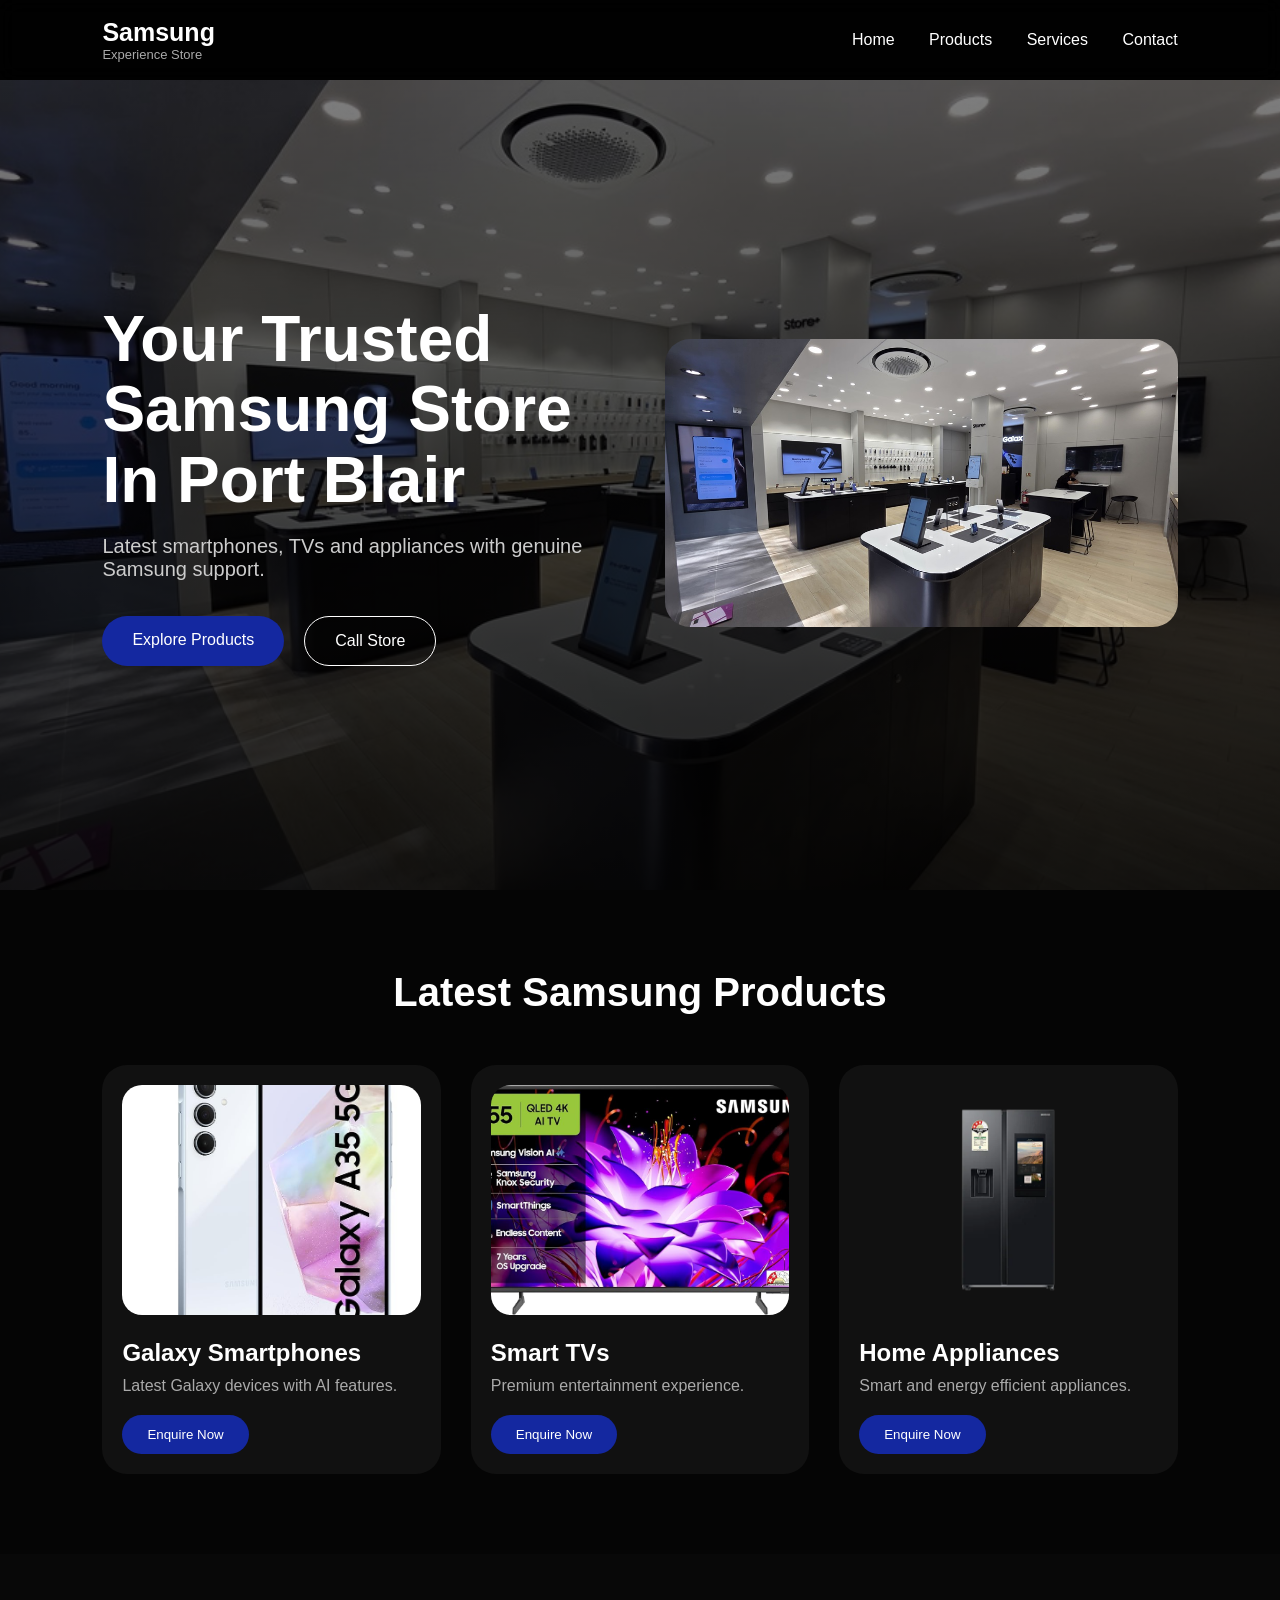
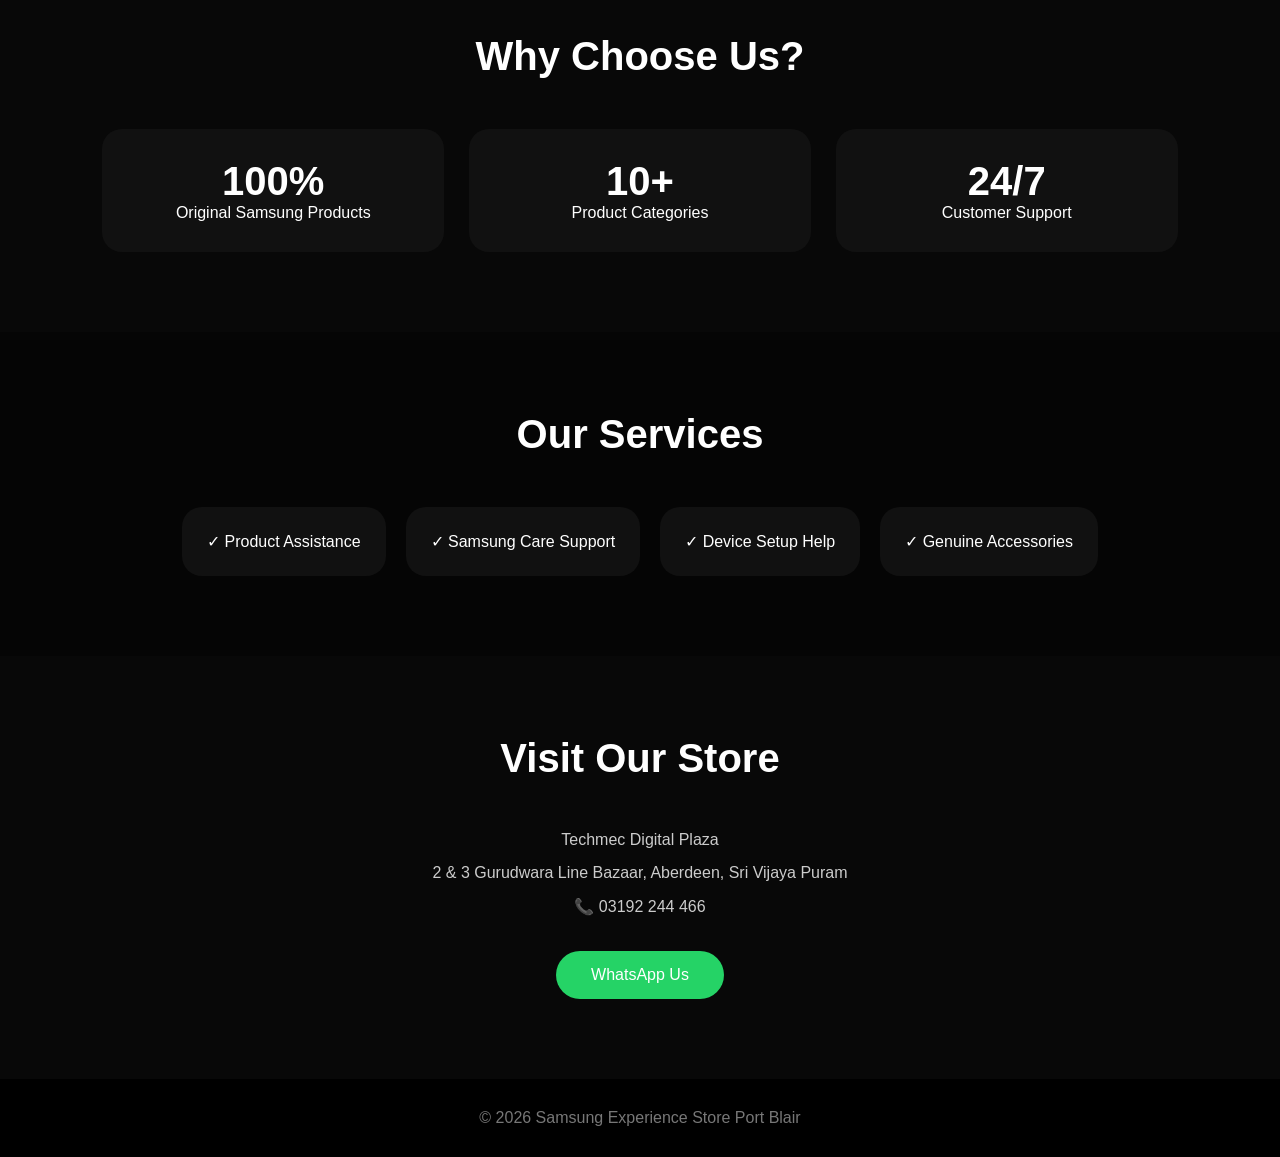
<file: index.html>
<!DOCTYPE html>
<html lang="en">

<head>

<meta charset="UTF-8">
<meta name="viewport" content="width=device-width, initial-scale=1.0">

<title>Samsung Experience Store | Port Blair</title>

<link rel="stylesheet" href="style.css">

</head>


<body>


<!-- LOADER -->

<div class="loader">

<h1>SAMSUNG</h1>

<div></div>

</div>



<!-- NAVBAR -->

<header>

<div class="logo">

Samsung
<span>
Experience Store
</span>

</div>


<div class="menu-btn">
☰
</div>


<nav>

<a href="#home">Home</a>
<a href="#products">Products</a>
<a href="#services">Services</a>
<a href="#contact">Contact</a>

</nav>


</header>




<!-- HERO -->

<section class="hero" id="home">


<div class="hero-content">


<h1>
Your Trusted Samsung Store In Port Blair
</h1>


<p>
Latest smartphones, TVs and appliances with genuine Samsung support.
</p>



<div class="buttons">

<a href="#products">
Explore Products
</a>


<a class="outline" href="tel:03192244466">
Call Store
</a>


</div>


</div>



<div class="hero-img">

<img src="images/showroom.jpg">

</div>


</section>





<!-- PRODUCTS -->


<section class="products" id="products">


<h2>
Latest Samsung Products
</h2>


<div class="product-grid">



<div class="card">

<img src="images/smartphone.jpg">

<h3>
Galaxy Smartphones
</h3>

<p>
Latest Galaxy devices with AI features.
</p>

<button>
Enquire Now
</button>

</div>





<div class="card">

<img src="images/smart-tv.jpg">

<h3>
Smart TVs
</h3>

<p>
Premium entertainment experience.
</p>

<button>
Enquire Now
</button>

</div>





<div class="card">

<img src="images/refrigerator.webp">

<h3>
Home Appliances
</h3>

<p>
Smart and energy efficient appliances.
</p>

<button>
Enquire Now
</button>

</div>



</div>


</section>






<!-- WHY US -->


<section class="why">


<h2>
Why Choose Us?
</h2>


<div class="why-grid">


<div>
<h3>
100%
</h3>
<p>
Original Samsung Products
</p>
</div>


<div>
<h3>
10+
</h3>
<p>
Product Categories
</p>
</div>


<div>
<h3>
24/7
</h3>
<p>
Customer Support
</p>
</div>


</div>


</section>







<!-- SERVICES -->


<section class="services" id="services">


<h2>
Our Services
</h2>


<div>


<p>
✓ Product Assistance
</p>

<p>
✓ Samsung Care Support
</p>

<p>
✓ Device Setup Help
</p>

<p>
✓ Genuine Accessories
</p>


</div>


</section>







<!-- CONTACT -->


<section class="contact" id="contact">


<h2>
Visit Our Store
</h2>


<p>
Techmec Digital Plaza
</p>


<p>
2 & 3 Gurudwara Line Bazaar,
Aberdeen, Sri Vijaya Puram
</p>


<p>
📞 03192 244 466
</p>



<a href="https://wa.me/">
WhatsApp Us
</a>



</section>






<footer>

<p>
© 2026 Samsung Experience Store Port Blair
</p>

</footer>





<script src="script.js"></script>


</body>

</html>
</file>
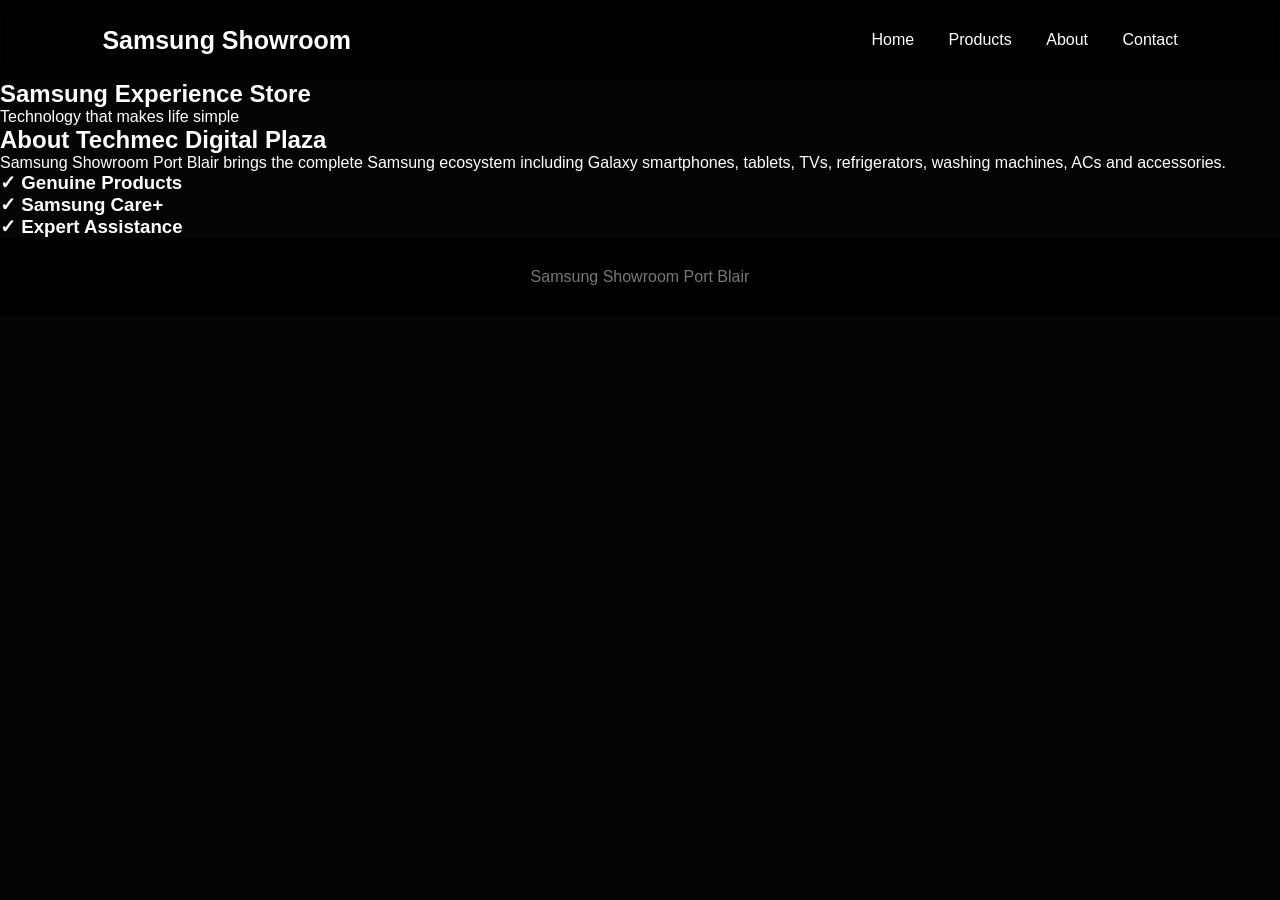
<file: about.html>
<!DOCTYPE html>

<html>

<head>

<title>About Samsung Showroom</title>

<link rel="stylesheet" href="style.css">

<meta name="viewport" content="width=device-width, initial-scale=1.0">

</head>


<body>


<header>

<div class="logo">
Samsung Showroom
</div>

<div class="menu-btn">
☰
</div>


<nav>

<a href="index.html">Home</a>

<a href="products.html">Products</a>

<a href="about.html">About</a>

<a href="contact.html">Contact</a>

</nav>


</header>




<section class="about-hero">


<h1>
Samsung Experience Store
</h1>


<p>
Technology that makes life simple
</p>


</section>




<section class="about-content reveal">


<h2>
About Techmec Digital Plaza
</h2>


<p>

Samsung Showroom Port Blair brings the complete Samsung ecosystem including Galaxy smartphones, tablets, TVs, refrigerators, washing machines, ACs and accessories.

</p>


<div class="features">


<div>
<h3>
✓ Genuine Products
</h3>
</div>


<div>
<h3>
✓ Samsung Care+
</h3>
</div>


<div>
<h3>
✓ Expert Assistance
</h3>
</div>


</div>


</section>



<footer>

Samsung Showroom Port Blair

</footer>



<script src="script.js"></script>


</body>

</html>
</file>
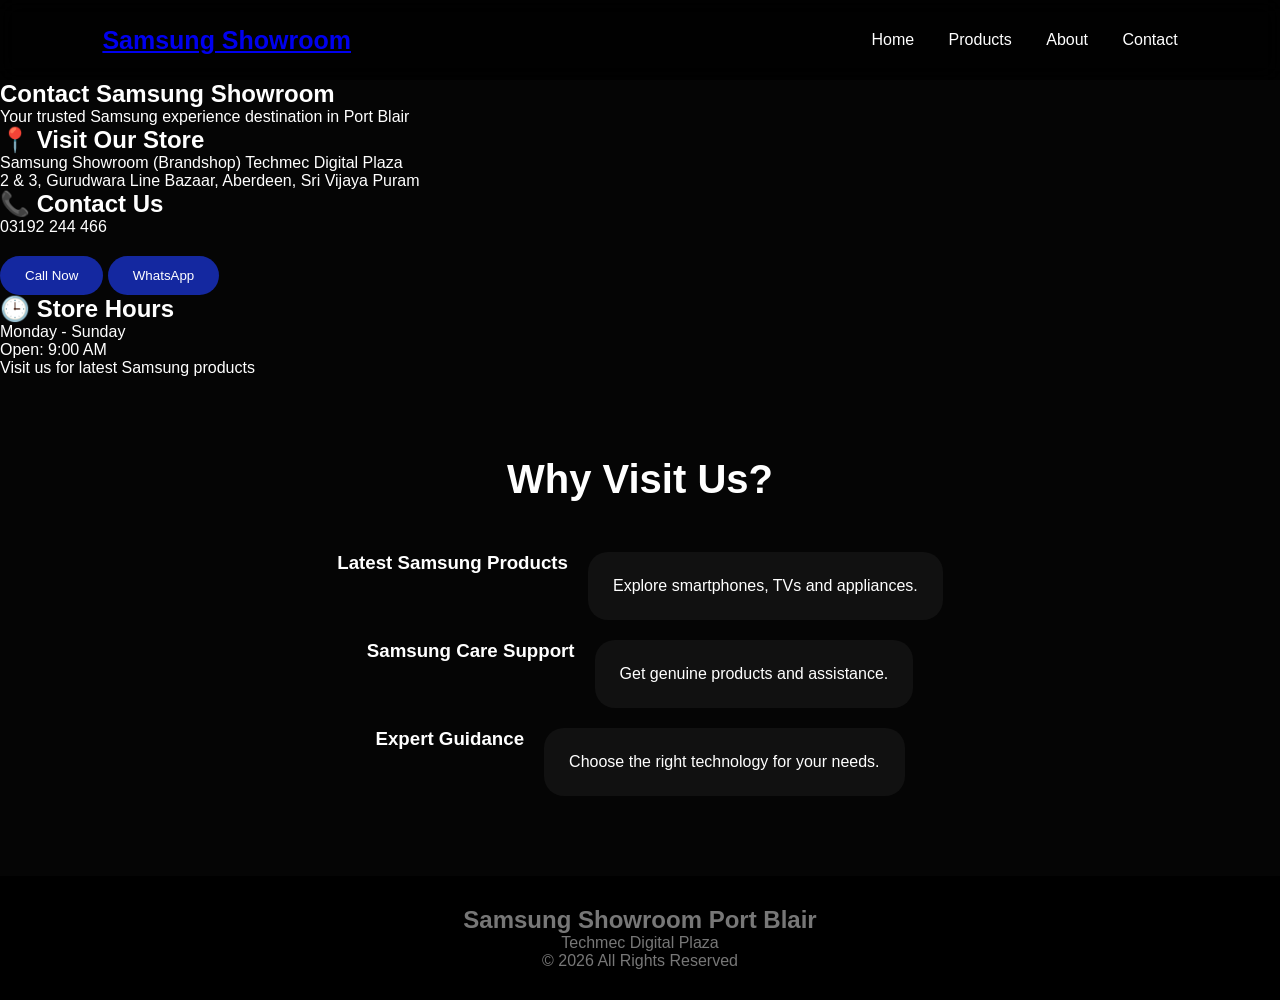
<file: contact.html>
<!DOCTYPE html>

<html>

<head>

<title>Contact Samsung Showroom</title>

<meta name="viewport" content="width=device-width, initial-scale=1.0">

<link rel="stylesheet" href="style.css">

</head>


<body>



<header>

  <a href="index.html"class="logo">
Samsung Showroom
</a>


<div class="menu-btn">
☰
</div>


<nav>

<a href="index.html">Home</a>

<a href="products.html">Products</a>

<a href="about.html">About</a>

<a href="contact.html">Contact</a>

</nav>


</header>





<section class="contact-hero">


<h1>
Contact Samsung Showroom
</h1>


<p>
Your trusted Samsung experience destination in Port Blair
</p>


</section>







<section class="contact-section">



<div class="contact-card reveal">


<h2>
📍 Visit Our Store
</h2>


<p>

Samsung Showroom (Brandshop)

Techmec Digital Plaza

</p>


<p>

2 & 3, Gurudwara Line Bazaar,
Aberdeen,
Sri Vijaya Puram

</p>


</div>






<div class="contact-card reveal">


<h2>
📞 Contact Us
</h2>


<p>
03192 244 466
</p>


<button onclick="callStore()">

Call Now

</button>


<button>

WhatsApp

</button>


</div>






<div class="contact-card reveal">


<h2>
🕒 Store Hours
</h2>


<p>
Monday - Sunday
</p>


<p>
Open: 9:00 AM
</p>


<p>
Visit us for latest Samsung products
</p>


</div>




</section>






<section class="services reveal">


<h2>
Why Visit Us?
</h2>



<div class="service-grid">


<div>

<h3>
Latest Samsung Products
</h3>

<p>
Explore smartphones, TVs and appliances.
</p>

</div>




<div>

<h3>
Samsung Care Support
</h3>

<p>
Get genuine products and assistance.
</p>

</div>





<div>

<h3>
Expert Guidance
</h3>

<p>
Choose the right technology for your needs.
</p>

</div>



</div>



</section>







<footer>


<h2>
Samsung Showroom Port Blair
</h2>


<p>
Techmec Digital Plaza
</p>


<p>
© 2026 All Rights Reserved
</p>


</footer>




<script src="script.js"></script>


</body>

</html>
</file>
<file: style.css>
*{
    margin:0;
    padding:0;
    box-sizing:border-box;
    font-family:Arial, Helvetica, sans-serif;
}


html{
    scroll-behavior:smooth;
}


body{

    background:#050505;
    color:white;
    overflow-x:hidden;

}


/* ================= LOADER ================= */


.loader{

position:fixed;
inset:0;
background:#000;

display:flex;
justify-content:center;
align-items:center;
flex-direction:column;

z-index:9999;

}


.loader h1{

font-size:55px;
letter-spacing:10px;

}


.loader div{

width:45px;
height:45px;

border:5px solid #333;
border-top:5px solid white;

border-radius:50%;

margin-top:25px;

animation:spin 1s linear infinite;

}



@keyframes spin{

to{
transform:rotate(360deg);
}

}







/* ================= NAVBAR ================= */


header{

height:80px;

padding:0 8%;

display:flex;

align-items:center;

justify-content:space-between;


background:rgba(0,0,0,.8);

backdrop-filter:blur(10px);


position:sticky;

top:0;

z-index:1000;

}




.logo{

font-size:25px;
font-weight:bold;

}



.logo span{

display:block;

font-size:13px;

font-weight:normal;

color:#aaa;

}



nav a{

color:white;

text-decoration:none;

margin-left:30px;

transition:.3s;

}


nav a:hover{

color:#4d6cff;

}



.menu-btn{

display:none;

font-size:30px;

cursor:pointer;

}






/* ================= HERO ================= */


.hero{

min-height:90vh;

padding:80px 8%;


display:flex;

align-items:center;

gap:50px;


background:

linear-gradient(
rgba(0,0,0,.5),
rgba(0,0,0,.9)
),

url("images/showroom.jpg");


background-size:cover;

background-position:center;

}




.hero-content{

flex:1;

}



.hero h1{


font-size:clamp(35px,5vw,65px);

line-height:1.1;


}



.hero p{


font-size:20px;

margin-top:20px;

color:#ccc;

}



.buttons{

margin-top:35px;

display:flex;

gap:20px;

}



.buttons a{


background:#1428a0;

padding:15px 30px;

border-radius:30px;

color:white;

text-decoration:none;


}




.buttons .outline{

background:transparent;

border:1px solid white;

}




.hero-img{

flex:1;

}




.hero-img img{


width:100%;

border-radius:25px;

animation:float 4s infinite ease-in-out;


}




@keyframes float{

50%{

transform:translateY(-15px);

}

}








/* ================= PRODUCTS ================= */


.products{

padding:80px 8%;

}



.products h2,
.why h2,
.services h2,
.contact h2{

font-size:40px;

text-align:center;

margin-bottom:50px;

}




.product-grid{


display:grid;

grid-template-columns:

repeat(auto-fit,minmax(260px,1fr));


gap:30px;


}



.card{


background:#111;

padding:20px;

border-radius:25px;


transition:.4s;


}



.card:hover{


transform:translateY(-10px);

box-shadow:0 0 30px #1428a0;


}




.card img{


width:100%;

height:230px;

object-fit:cover;

border-radius:20px;


}




.card h3{


margin-top:20px;

font-size:24px;

}



.card p{


color:#aaa;

margin-top:10px;

}



button{


margin-top:20px;

padding:12px 25px;

border:none;

border-radius:25px;

background:#1428a0;

color:white;

cursor:pointer;


}







/* ================= WHY ================= */


.why{


padding:80px 8%;

background:#080808;


}



.why-grid{


display:grid;

grid-template-columns:

repeat(auto-fit,minmax(200px,1fr));


gap:25px;

}



.why-grid div{


background:#111;

padding:30px;

text-align:center;

border-radius:20px;


}




.why-grid h3{

font-size:40px;

}







/* ================= SERVICES ================= */


.services{


padding:80px 8%;

text-align:center;

}



.services div{


display:flex;

justify-content:center;

flex-wrap:wrap;

gap:20px;

}



.services p{


background:#111;

padding:25px;

border-radius:20px;


}







/* ================= CONTACT ================= */


.contact{


padding:80px 8%;

text-align:center;

background:#080808;


}



.contact p{

margin:15px;

color:#ccc;

}



.contact a{


display:inline-block;

margin-top:20px;

padding:15px 35px;

background:#25D366;

border-radius:30px;

color:white;

text-decoration:none;


}







footer{


padding:30px;

text-align:center;

background:#000;

color:#777;


}







/* ================= MOBILE ================= */


@media(max-width:800px){



header{

padding:0 20px;

}



.menu-btn{

display:block;

}



nav{


position:absolute;

top:80px;

left:0;

width:100%;


background:#000;


display:flex;

flex-direction:column;


transform:translateY(-150%);


transition:.4s;


}



nav.active{


transform:translateY(0);


}




nav a{


padding:20px;

margin:0;

border-bottom:1px solid #222;


}





.hero{


flex-direction:column;

text-align:center;


}



.buttons{

justify-content:center;

flex-wrap:wrap;

}



.hero-img{

width:100%;

}




.products h2,
.why h2,
.services h2,
.contact h2{

font-size:30px;

}


}
</file>
